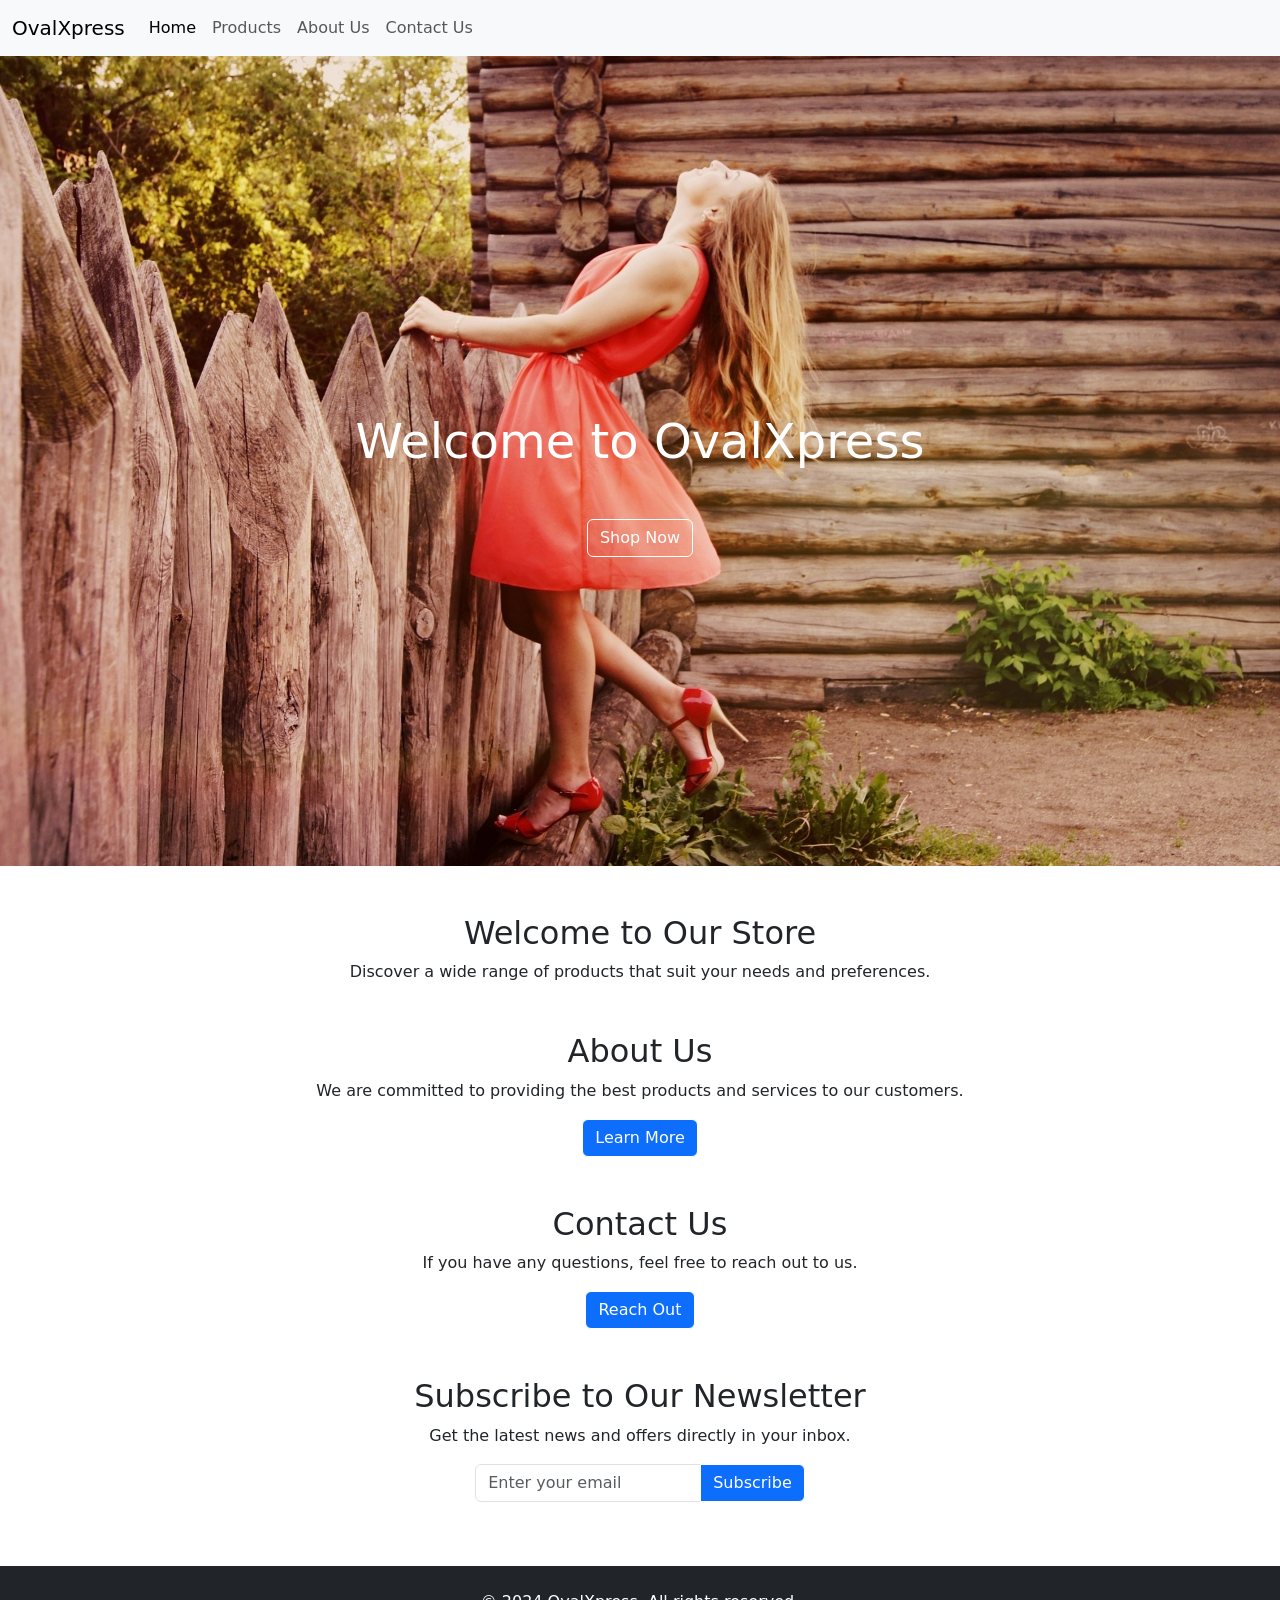
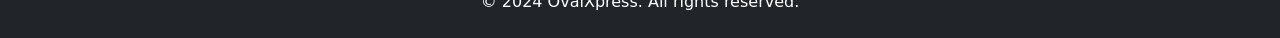
<file: exercise-4/index.html>
<!DOCTYPE html>
<html lang="en">

<head>
  <meta charset="UTF-8" />
  <meta name="viewport" content="width=device-width, initial-scale=1.0" />
  <title>OvalXpress</title>
  <!-- Bootstrap CSS -->
  <link href="https://cdn.jsdelivr.net/npm/bootstrap@5.3.6/dist/css/bootstrap.min.css" rel="stylesheet"
    integrity="sha384-4Q6Gf2aSP4eDXB8Miphtr37CMZZQ5oXLH2yaXMJ2w8e2ZtHTl7GptT4jmndRuHDT" crossorigin="anonymous" />

  <!-- Internal CSS -->
  <style>
    .hero {
      height: 90vh;
      background-image: url(img/hero-bg.jpg);
      background-size: cover;
      background-position: center;
      display: flex;
      justify-content: center;
      align-items: center;
    }

    h3 {
      color: white;
      text-align: center;
      font-size: 3rem;
    }

    .btn {
      border-color: white !important;
      color: white !important;
    }

    .btn:hover {
      border: none !important;
    }
  </style>
</head>

<body>
  <!-- Navbar -->
  <nav class="navbar navbar-expand-lg bg-body-tertiary">
    <div class="container-fluid">
      <a class="navbar-brand" href="index.html">OvalXpress</a>
      <button class="navbar-toggler" type="button" data-bs-toggle="collapse" data-bs-target="#navbarNav"
        aria-controls="navbarNav" aria-expanded="false" aria-label="Toggle navigation">
        <span class="navbar-toggler-icon"></span>
      </button>
      <div class="collapse navbar-collapse" id="navbarNav">
        <ul class="navbar-nav">
          <li class="nav-item">
            <a class="nav-link active" aria-current="page" href="index.html">Home</a>
          </li>
          <li class="nav-item">
            <a class="nav-link" href="products.html">Products</a>
          </li>
          <li class="nav-item">
            <a class="nav-link" href="about.html">About Us</a>
          </li>
          <li class="nav-item">
            <a class="nav-link" href="contact.html">Contact Us</a>
          </li>
        </ul>
      </div>
    </div>
  </nav>

  <!-- Header -->
  <header class="hero text-center p-5">
    <div class="hero-desc">
      <h3 class="mt-5 mb-5">Welcome to OvalXpress</h3>
      <a href="products.html" class="btn btn-outline-primary">Shop Now</a>
    </div>
  </header>

  <!-- Main Content -->

  <div class="text-center mt-5">
    <h2>Welcome to Our Store</h2>
    <p>
      Discover a wide range of products that suit your needs and preferences.
    </p>
  </div>

  <div class="text-center mt-5">
    <h2>About Us</h2>
    <p>
      We are committed to providing the best products and services to our customers.
    </p>
        <a href="about.html" class="btn btn-primary">Learn More</a>
  </div>

  <div class="text-center mt-5">
    <h2>Contact Us</h2>
    <p>If you have any questions, feel free to reach out to us.</p>
    <a href="contact.html" class="btn btn-primary">Reach Out</a>
  </div>

  <div class="text-center mt-5">
    <h2>Subscribe to Our Newsletter</h2>
    <p>Get the latest news and offers directly in your inbox.</p>
    <form class="d-inline-block">
      <div class="input-group mb-3">
        <input type="email" class="form-control" placeholder="Enter your email" aria-label="Email" />
        <button class="btn btn-primary" type="submit">Subscribe</button>
      </div>
    </form>
  </div>

  <!-- Footer -->
  <footer class="text-center text-lg-start bg-dark text muted text-white mt-5">
    <div class="text-center p-4">&copy; 2024 OvalXpress. All rights reserved.</div>
  </footer>

  <!-- Bootstrap JS -->
  <script src="https://cdn.jsdelivr.net/npm/@popperjs/core@2.11.8/dist/umd/popper.min.js"
    integrity="sha384-I7E8VVD/ismYTF4hNIPjVp/Zjvgyol6VFvRkX/vR+Vc4jQkC+hVqc2pM8ODewa9r"
    crossorigin="anonymous"></script>
  <script src="https://cdn.jsdelivr.net/npm/bootstrap@5.3.6/dist/js/bootstrap.min.js"
    integrity="sha384-RuyvpeZCxMJCqVUGFI0Do1mQrods/hhxYlcVfGPOfQtPJh0JCw12tUAZ/Mv10S7D"
    crossorigin="anonymous"></script>
</body>

</html>
</file>
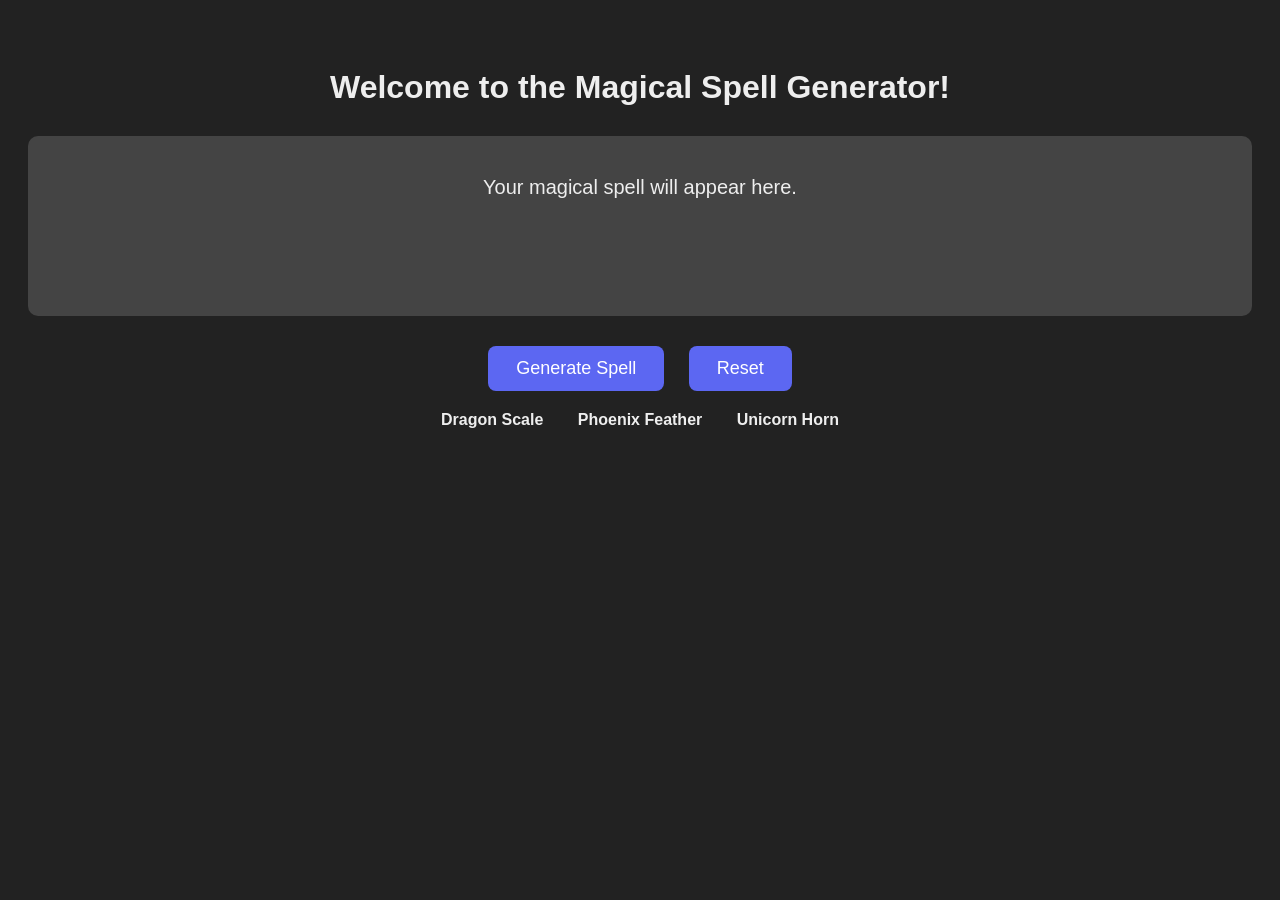
<file: W5-Exercise-1/index.html>
<!DOCTYPE html>
<html lang="en">

<head>
  <meta charset="UTF-8">
  <meta name="viewport" content="width=device-width, initial-scale=1.0">
  <title>Magic Spell Generator</title>
  <!-- CSS -->
  <style>
    body {
      font-family: Arial, sans-serif;
      background-color: #222;
      color: #eee;
      text-align: center;
      padding: 40px 20px;
    }

    h1 {
      margin-bottom: 30px;
    }

    #spellArea {
      background-color: #444;
      border-radius: 10px;
      padding: 40px 20px;
      margin-bottom: 30px;
      min-height: 100px;
      font-size: 20px;
      user-select: none;
    }

    button {
      font-size: 18px;
      padding: 12px 28px;
      margin: 0 10px;
      border-radius: 8px;
      border: none;
      cursor: pointer;
      background-color: #5c67f2;
      color: white;
      transition: background-color 0.3s;
    }

    button:hover {
      background-color: #3c44b1;
    }

    ul {
      list-style: none;
      padding: 0;
      margin-top: 20px;
    }

    ul li {
      display: inline-block;
      margin: 0 15px;
      font-weight: bold;
    }
  </style>
</head>

<body>
  <h1>Welcome to the Magical Spell Generator!</h1>

  <div id="spellArea">Your magical spell will appear here.</div>

  <button id="generateButton">Generate Spell</button>
  <button id="resetButton">Reset</button>

  <ul id="ingredientsList">
    <li>Dragon Scale</li>
    <li>Phoenix Feather</li>
    <li>Unicorn Horn</li>
  </ul>

  <!-- Script -->
  <script src="script.js"></script>
</body>

</html>
</file>
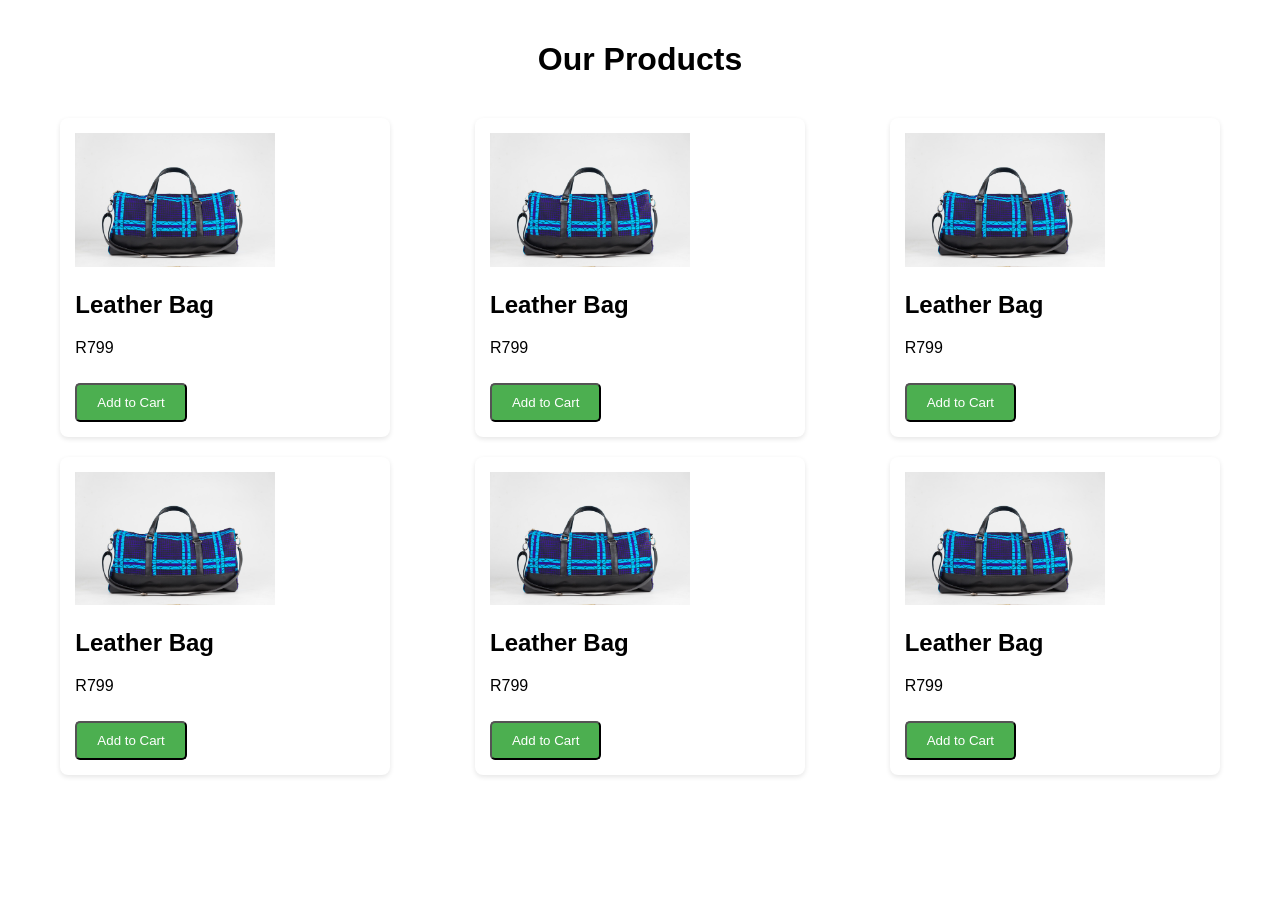
<file: exercise-1/products.html>
<!DOCTYPE html>
<html lang="en">

<head>
    <meta charset="UTF-8">
    <meta name="viewport" content="width=device-width, initial-scale=1.0">
    <title>Products</title>
    <link rel="stylesheet" href="style.css">
</head>

<body>
    <header>
        <h1>Our Products</h1>
    </header>

    <main class="products">
        <div class="card">
            <img src="product.jpg" alt="Bag" width="200px" len="100px">
            <h2>Leather Bag</h2>
            <p class="price">R799</p>
            <button class="add-to-cart">Add to Cart</button>
        </div>

        <div class="card">
            <img src="product.jpg" alt="Bag" width="200px" len="100px">
            <h2>Leather Bag</h2>
            <p class="price">R799</p>
            <button class="add-to-cart">Add to Cart</button>
        </div>

        <div class="card">
            <img src="product.jpg" alt="Bag" width="200px" len="100px">
            <h2>Leather Bag</h2>
            <p class="price">R799</p>
            <button class="add-to-cart">Add to Cart</button>
        </div>

        <div class="card">
            <img src="product.jpg" alt="Bag" width="200px" len="100px">
            <h2>Leather Bag</h2>
            <p class="price">R799</p>
            <button class="add-to-cart">Add to Cart</button>
        </div>

        <div class="card">
            <img src="product.jpg" alt="Bag" width="200px" len="100px">
            <h2>Leather Bag</h2>
            <p class="price">R799</p>
            <button class="add-to-cart">Add to Cart</button>
        </div>

        <div class="card">
            <img src="product.jpg" alt="Bag" width="200px" len="100px">
            <h2>Leather Bag</h2>
            <p class="price">R799</p>
            <button class="add-to-cart">Add to Cart</button>
        </div>
    </main>

</body>

</html>
</file>
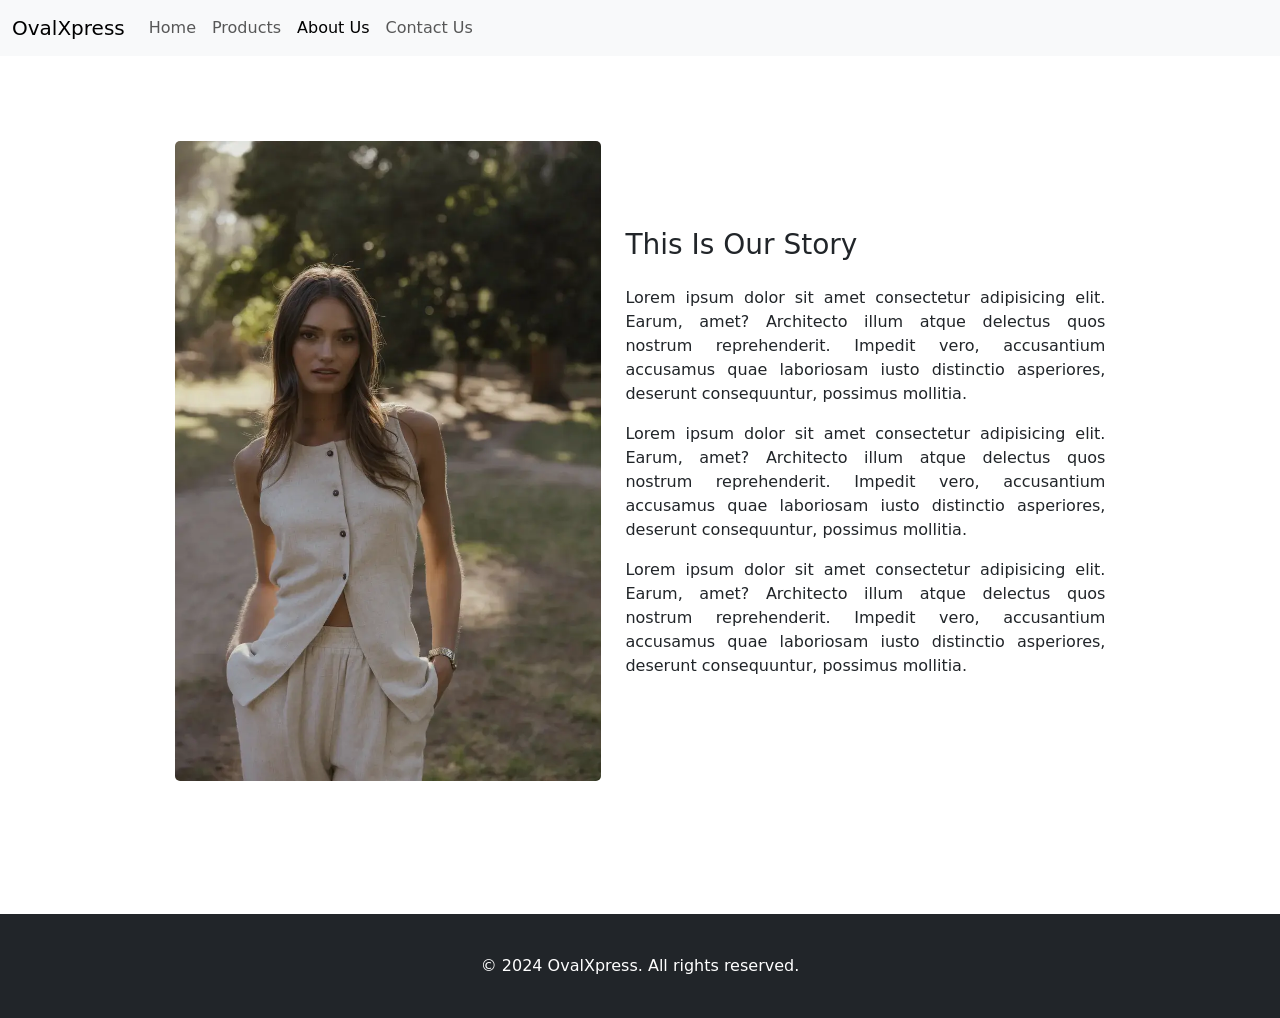
<file: exercise-4/about.html>
<!DOCTYPE html>
<html lang="en">

<head>
  <meta charset="UTF-8" />
  <meta name="viewport" content="width=device-width, initial-scale=1.0" />
  <title>OvalXpress - About</title>
  <!-- Bootstrap CSS -->
  <link href="https://cdn.jsdelivr.net/npm/bootstrap@5.3.6/dist/css/bootstrap.min.css" rel="stylesheet"
    integrity="sha384-4Q6Gf2aSP4eDXB8Miphtr37CMZZQ5oXLH2yaXMJ2w8e2ZtHTl7GptT4jmndRuHDT" crossorigin="anonymous" />

  <!-- Animate.css -->
  <link
    rel="stylesheet"
    href="https://cdnjs.cloudflare.com/ajax/libs/animate.css/4.1.1/animate.min.css"
  />

  <!-- Internal CSS -->
  <style>
    :root {
      font-size: 100%;
    }

    .about-main {
      min-height: 90vh;
      display: flex;
      justify-content: center;
      align-items: center;
      padding: 2.5rem 3.5rem;
      gap: 1.5rem;
    }

    img {
      height: 40rem;
      border-radius: 5px;
    }

    p {
      width: 30rem;
      text-align: justify;
    }

    /* Fix my footer */
    footer {
      position: relative;
      bottom: 0;
      width: 100%;
      padding: 1rem 0;
    }
  </style>
</head>

<body>
  <nav class="navbar navbar-expand-lg bg-body-tertiary">
    <div class="container-fluid">
      <a class="navbar-brand" href="#">OvalXpress</a>
      <button class="navbar-toggler" type="button" data-bs-toggle="collapse" data-bs-target="#navbarNav"
        aria-controls="navbarNav" aria-expanded="false" aria-label="Toggle navigation">
        <span class="navbar-toggler-icon"></span>
      </button>
      <div class="collapse navbar-collapse" id="navbarNav">
        <ul class="navbar-nav">
          <li class="nav-item">
            <a class="nav-link" href="index.html">Home</a>
          </li>
          <li class="nav-item">
            <a class="nav-link" href="products.html">Products</a>
          </li>
          <li class="nav-item">
            <a class="nav-link active" aria-current="page" href="about.html">About Us</a>
          </li>
          <li class="nav-item">
            <a class="nav-link" href="contact.html">Contact Us</a>
          </li>
        </ul>
      </div>
    </div>
  </nav>

  <!-- Main : About IMG H3 P -->
  <div class="about-main">
    <div class="about-img-block animate__animated animate__fadeInUp">
      <img src="img/product-1.webp" alt="">
    </div>

    <div class="about-text-block animate__animated animate__fadeInUp">
      <h3 class="mb-4">This Is Our Story</h3>

      <!-- First Paragraph -->
      <p>Lorem ipsum dolor sit amet consectetur adipisicing elit. Earum, amet? Architecto illum atque delectus
        quos nostrum reprehenderit. Impedit vero, accusantium accusamus quae laboriosam iusto distinctio
        asperiores, deserunt consequuntur, possimus mollitia.</p>
      <!-- Second Paragraph -->
      <p>Lorem ipsum dolor sit amet consectetur adipisicing elit. Earum, amet? Architecto illum atque delectus
        quos nostrum reprehenderit. Impedit vero, accusantium accusamus quae laboriosam iusto distinctio
        asperiores, deserunt consequuntur, possimus mollitia.</p>
      <!-- Third Paragraph -->
      <p>Lorem ipsum dolor sit amet consectetur adipisicing elit. Earum, amet? Architecto illum atque delectus
        quos nostrum reprehenderit. Impedit vero, accusantium accusamus quae laboriosam iusto distinctio
        asperiores, deserunt consequuntur, possimus mollitia.</p>
    </div>
  </div>


  <!-- Footer -->
  <footer class="text-lg-start bg-dark text muted text-white mt-5">
    <div class="text-center p-4">
      &copy; 2024 OvalXpress. All rights reserved.
    </div>
  </footer>

  <!-- Bootstrap JS -->
  <script src="https://cdn.jsdelivr.net/npm/@popperjs/core@2.11.8/dist/umd/popper.min.js"
    integrity="sha384-I7E8VVD/ismYTF4hNIPjVp/Zjvgyol6VFvRkX/vR+Vc4jQkC+hVqc2pM8ODewa9r" crossorigin="anonymous">
    </script>
  <script src="https://cdn.jsdelivr.net/npm/bootstrap@5.3.6/dist/js/bootstrap.min.js"
    integrity="sha384-RuyvpeZCxMJCqVUGFI0Do1mQrods/hhxYlcVfGPOfQtPJh0JCw12tUAZ/Mv10S7D" crossorigin="anonymous">
    </script>
</body>

</html>
</file>
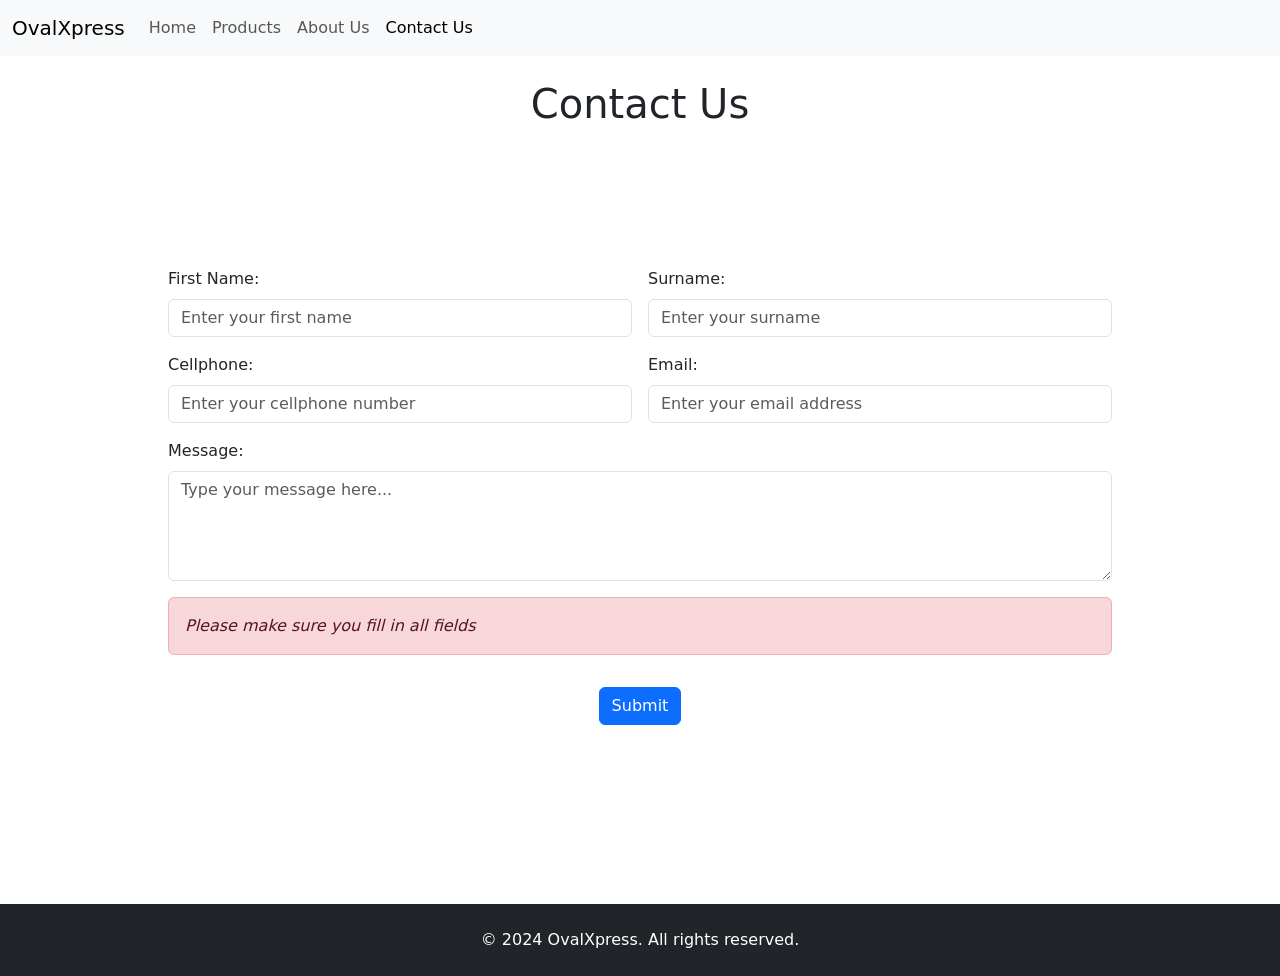
<file: exercise-4/contact.html>
<!DOCTYPE html>
<html lang="en">

<head>
  <meta charset="UTF-8" />
  <meta name="viewport" content="width=device-width, initial-scale=1.0" />
  <title>OvalXpress - Contact</title>
  <!-- Bootstrap CSS -->
  <link href="https://cdn.jsdelivr.net/npm/bootstrap@5.3.6/dist/css/bootstrap.min.css" rel="stylesheet"
    integrity="sha384-4Q6Gf2aSP4eDXB8Miphtr37CMZZQ5oXLH2yaXMJ2w8e2ZtHTl7GptT4jmndRuHDT" crossorigin="anonymous" />

  <!-- Internal CSS -->
  <style>
    .contact-main {
      height: 80vh;
      display: flex;
      justify-content: center;
      align-items: center;
    }

    form {
      max-width: 60rem;
    }
  </style>
</head>

<body>
  <!-- NAV -->
  <nav class="navbar navbar-expand-lg bg-body-tertiary">
    <div class="container-fluid">
      <a class="navbar-brand" href="#">OvalXpress</a>
      <button class="navbar-toggler" type="button" data-bs-toggle="collapse" data-bs-target="#navbarNav"
        aria-controls="navbarNav" aria-expanded="false" aria-label="Toggle navigation">
        <span class="navbar-toggler-icon"></span>
      </button>
      <div class="collapse navbar-collapse" id="navbarNav">
        <ul class="navbar-nav">
          <li class="nav-item">
            <a class="nav-link" href="index.html">Home</a>
          </li>
          <li class="nav-item">
            <a class="nav-link" href="products.html">Products</a>
          </li>
          <li class="nav-item">
            <a class="nav-link" href="about.html">About Us</a>
          </li>
          <li class="nav-item">
            <a class="nav-link active" aria-current="page" href="contact.html">Contact Us</a>
          </li>
        </ul>
      </div>
    </div>
  </nav>

  <!-- Contact Form -->
  <h1 class="text-center mt-4">Contact Us</h1>
  <main class="contact-main p-4">
    <form class="row g-3">
      <!-- First Name -->
      <div class="col-md-6">
        <label class="form-label">First Name:</label>
        <input type="text" class="form-control" placeholder="Enter your first name" required>
      </div>
      <!-- Last Name -->
      <div class="col-md-6">
        <label class="form-label">Surname:</label>
        <input type="text" class="form-control" placeholder="Enter your surname" required>
      </div>
      <!-- Cellphone -->
      <div class="col-md-6">
        <label class="form-label">Cellphone:</label>
        <input type="tel" class="form-control" placeholder="Enter your cellphone number" required>
      </div>
      <!-- Email -->
      <div class="col-md-6">
        <label class="form-label">Email:</label>
        <input type="email" class="form-control" placeholder="Enter your email address" required>
      </div>
      <!-- Message -->
      <div class="col-md-12">
        <label class="form-label">Message:</label>
        <textarea class="form-control" rows="4" placeholder="Type your message here..." required></textarea>
      </div>

      <div class="col-md-12">
        <div class="alert alert-danger"><i>Please make sure you fill in all fields</i></div>
      </div>

      <!-- Submit Button -->
      <div class="col-md-12 text-center">
        <button type="submit" class="btn btn-primary">Submit</button>
      </div>

    </form>
  </main>

  <!-- Footer -->
  <footer class="text-lg-start bg-dark text muted text-white mt-5">
    <div class="text-center p-4">
      &copy; 2024 OvalXpress. All rights reserved.
    </div>
  </footer>

  <!-- Bootstrap JS -->
  <script src="https://cdn.jsdelivr.net/npm/@popperjs/core@2.11.8/dist/umd/popper.min.js"
    integrity="sha384-I7E8VVD/ismYTF4hNIPjVp/Zjvgyol6VFvRkX/vR+Vc4jQkC+hVqc2pM8ODewa9r" crossorigin="anonymous">
    </script>
  <script src="https://cdn.jsdelivr.net/npm/bootstrap@5.3.6/dist/js/bootstrap.min.js"
    integrity="sha384-RuyvpeZCxMJCqVUGFI0Do1mQrods/hhxYlcVfGPOfQtPJh0JCw12tUAZ/Mv10S7D" crossorigin="anonymous">
    </script>
</body>

</html>
</file>
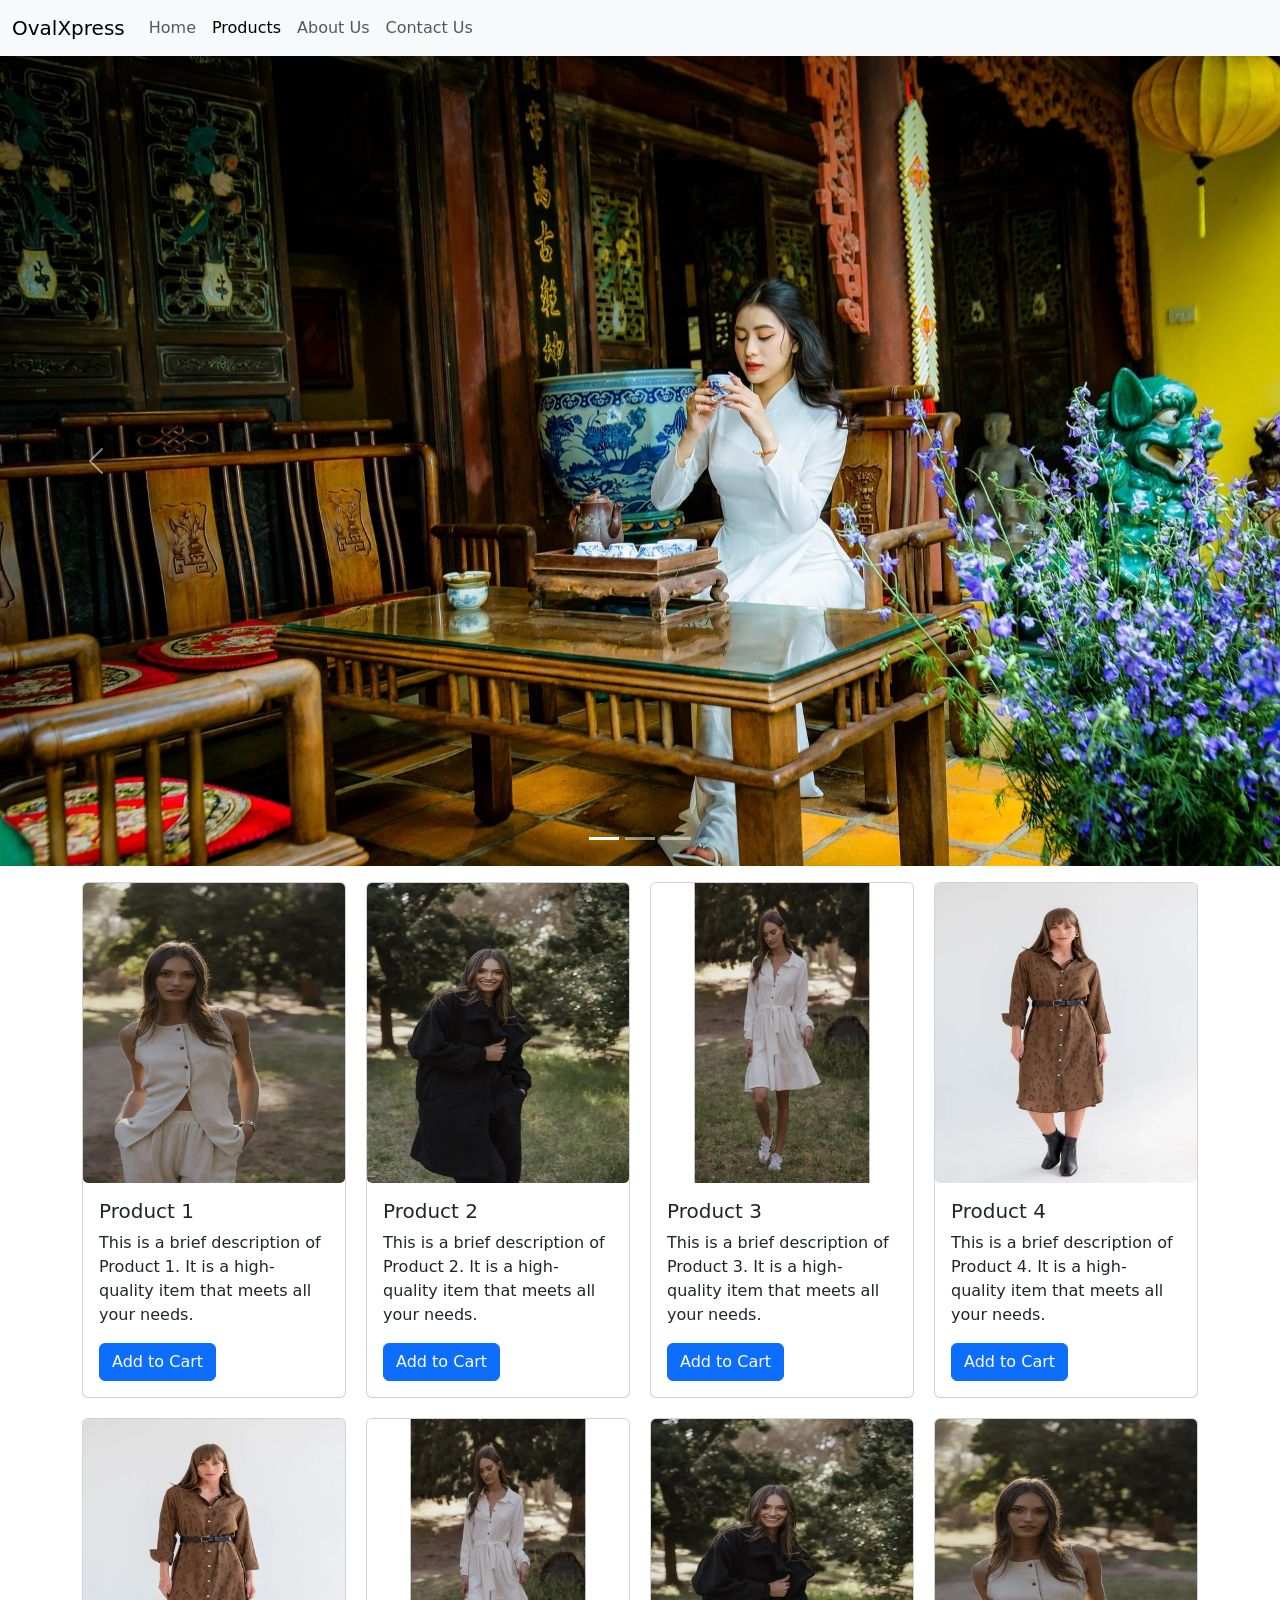
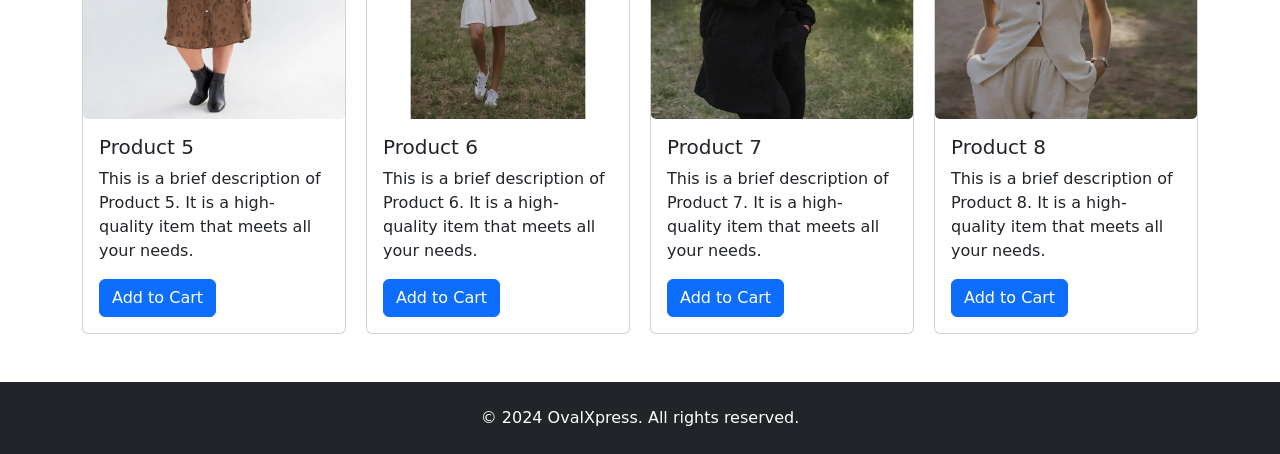
<file: exercise-4/products.html>
<!DOCTYPE html>
<html lang="en">

<head>
  <meta charset="UTF-8" />
  <meta name="viewport" content="width=device-width, initial-scale=1.0" />
  <title>OvalXpress - Products</title>
  <!-- Bootstrap CSS -->
  <link href="https://cdn.jsdelivr.net/npm/bootstrap@5.3.6/dist/css/bootstrap.min.css" rel="stylesheet"
    integrity="sha384-4Q6Gf2aSP4eDXB8Miphtr37CMZZQ5oXLH2yaXMJ2w8e2ZtHTl7GptT4jmndRuHDT" crossorigin="anonymous" />

  <!-- Internal CSS -->
  <style>
    .carousel {
      height: 90vh;
    }

    .carousel-item img {
      object-fit: cover;
      height: 100%;
      width: 100%;
      max-height: 90vh;
    }

    .product-container {
      display: grid;
      grid-template-columns: repeat(4, 1fr);
      grid-gap: 20px;
    }

    .card-img {
      height: 300px;
    }
  </style>

</head>

<body>
  <!-- Navbar -->
  <nav class="navbar navbar-expand-lg bg-body-tertiary">
    <div class="container-fluid">
      <a class="navbar-brand" href="#">OvalXpress</a>
      <button class="navbar-toggler" type="button" data-bs-toggle="collapse" data-bs-target="#navbarNav"
        aria-controls="navbarNav" aria-expanded="false" aria-label="Toggle navigation">
        <span class="navbar-toggler-icon"></span>
      </button>
      <div class="collapse navbar-collapse" id="navbarNav">
        <ul class="navbar-nav">
          <li class="nav-item">
            <a class="nav-link" href="index.html">Home</a>
          </li>
          <li class="nav-item">
            <a class="nav-link active" aria-current="page" href="products.html">Products</a>
          </li>
          <li class="nav-item">
            <a class="nav-link" href="about.html">About Us</a>
          </li>
          <li class="nav-item">
            <a class="nav-link" href="contact.html">Contact Us</a>
          </li>
        </ul>
      </div>
    </div>
  </nav>


  <!-- Carousel -->
  <div id="carouselExampleIndicators" class="carousel slide">
    <div class="carousel-indicators">
      <button type="button" data-bs-target="#carouselExampleIndicators" data-bs-slide-to="0" class="active"
        aria-current="true" aria-label="Slide 1"></button>
      <button type="button" data-bs-target="#carouselExampleIndicators" data-bs-slide-to="1"
        aria-label="Slide 2"></button>
      <button type="button" data-bs-target="#carouselExampleIndicators" data-bs-slide-to="2"
        aria-label="Slide 3"></button>
    </div>
    <div class="carousel-inner">
      <div class="carousel-item active">
        <img src="img/hero-bg-01.jpg" class="d-block w-100" alt="...">
      </div>
      <div class="carousel-item">
        <img src="img/hero-bg.jpg" class="d-block w-100" alt="...">
      </div>
      <div class="carousel-item">
        <img src="img/hero-bg-02.jpg" class="d-block w-100" alt="...">
      </div>
    </div>
    <button class="carousel-control-prev" type="button" data-bs-target="#carouselExampleIndicators"
      data-bs-slide="prev">
      <span class="carousel-control-prev-icon" aria-hidden="true"></span>
      <span class="visually-hidden">Previous</span>
    </button>
    <button class="carousel-control-next" type="button" data-bs-target="#carouselExampleIndicators"
      data-bs-slide="next">
      <span class="carousel-control-next-icon" aria-hidden="true"></span>
      <span class="visually-hidden">Next</span>
    </button>
  </div>

  <!-- Products -->
  <div class="container product-container pt-3">
    <!-- Product 1 of 8 -->
    <div class="card">
      <img src="img/product-1.webp" class="card-img">
      <div class="card-body">
        <h5 class="card-title">Product 1</h5>
        <p class="card-text">This is a brief description of Product 1. It is a high-quality item that meets all your
          needs.</p>
        <a href="#" class="btn btn-primary">Add to Cart</a>
      </div>
    </div>

    <!-- Product 2 of 8 -->
    <div class="card">
      <img src="img/product-2.webp" class="card-img">
      <div class="card-body">
        <h5 class="card-title">Product 2</h5>
        <p class="card-text">This is a brief description of Product 2. It is a high-quality item that meets all your
          needs.</p>
        <a href="#" class="btn btn-primary">Add to Cart</a>
      </div>
    </div>

    <!-- Product 3 of 8 -->
    <div class="card">
      <img src="img/product-3.webp" class="card-img">
      <div class="card-body">
        <h5 class="card-title">Product 3</h5>
        <p class="card-text">This is a brief description of Product 3. It is a high-quality item that meets all your
          needs.</p>
        <a href="#" class="btn btn-primary">Add to Cart</a>
      </div>
    </div>
    <!-- Product 4 of 8 -->
    <div class="card">
      <img src="img/product-4.webp" class="card-img">
      <div class="card-body">
        <h5 class="card-title">Product 4</h5>
        <p class="card-text">This is a brief description of Product 4. It is a high-quality item that meets all your
          needs.</p>
        <a href="#" class="btn btn-primary">Add to Cart</a>
      </div>
    </div>
    <!-- Product 5 of 8 -->
    <div class="card">
      <img src="img/product-4.webp" class="card-img">
      <div class="card-body">
        <h5 class="card-title">Product 5</h5>
        <p class="card-text">This is a brief description of Product 5. It is a high-quality item that meets all your
          needs.</p>
        <a href="#" class="btn btn-primary">Add to Cart</a>
      </div>
    </div>
    <!-- Product 6 of 8 -->
    <div class="card">
      <img src="img/product-3.webp" class="card-img">
      <div class="card-body">
        <h5 class="card-title">Product 6</h5>
        <p class="card-text">This is a brief description of Product 6. It is a high-quality item that meets all your
          needs.</p>
        <a href="#" class="btn btn-primary">Add to Cart</a>
      </div>
    </div>
    <!-- Product 7 of 8 -->
    <div class="card">
      <img src="img/product-2.webp" class="card-img">
      <div class="card-body">
        <h5 class="card-title">Product 7</h5>
        <p class="card-text">This is a brief description of Product 7. It is a high-quality item that meets all your
          needs.</p>
        <a href="#" class="btn btn-primary">Add to Cart</a>
      </div>
    </div>
    <!-- Product 8 of 8 -->
    <div class="card">
      <img src="img/product-1.webp" class="card-img">
      <div class="card-body">
        <h5 class="card-title">Product 8</h5>
        <p class="card-text">This is a brief description of Product 8. It is a high-quality item that meets all your
          needs.</p>
        <a href="#" class="btn btn-primary">Add to Cart</a>
      </div>
    </div>

  </div>

  <!-- Footer -->
  <footer class="text-lg-start bg-dark text muted text-white mt-5">
    <div class="text-center p-4">
      &copy; 2024 OvalXpress. All rights reserved.
    </div>
  </footer>

  <!-- Bootstrap JS -->
  <script src="https://cdn.jsdelivr.net/npm/@popperjs/core@2.11.8/dist/umd/popper.min.js"
    integrity="sha384-I7E8VVD/ismYTF4hNIPjVp/Zjvgyol6VFvRkX/vR+Vc4jQkC+hVqc2pM8ODewa9r" crossorigin="anonymous">
    </script>
  <script src="https://cdn.jsdelivr.net/npm/bootstrap@5.3.6/dist/js/bootstrap.min.js"
    integrity="sha384-RuyvpeZCxMJCqVUGFI0Do1mQrods/hhxYlcVfGPOfQtPJh0JCw12tUAZ/Mv10S7D" crossorigin="anonymous">
    </script>
</body>

</html>
</file>
<file: exercise-1/style.css>
:root {
    font-family: Arial, Helvetica, sans-serif;
    padding: 20px;
}

header {
    text-align: center;
    margin-bottom: 40px;
}

.products {
    display: grid;
    grid-template-columns: repeat(3, 1fr);
    justify-items: center;
    gap: 20px;
}

@media (max-width: 768px) {
    .products {
      grid-template-columns: repeat(2, 1fr);
    }
  }
  
  @media (max-width: 480px) {
    .products {
      grid-template-columns: repeat(1,1fr);
    }
  }

.card {
    width: 300px;
    padding: 15px;
    border-radius: 8px;
    background-color: white;
    box-shadow: 0 2px 5px rgba(0, 0, 0, 0.1);
}

.add-to-cart {
    background-color: #4caf50;
    color: white;
    padding: 10px 20px;
    border-radius: 5px;
    margin-top: 10px;
    cursor: pointer;
    transition: background-color 0.4s ease-in-out;
}

.add-to-cart:hover {
    background-color: #29612c;
}
</file>
